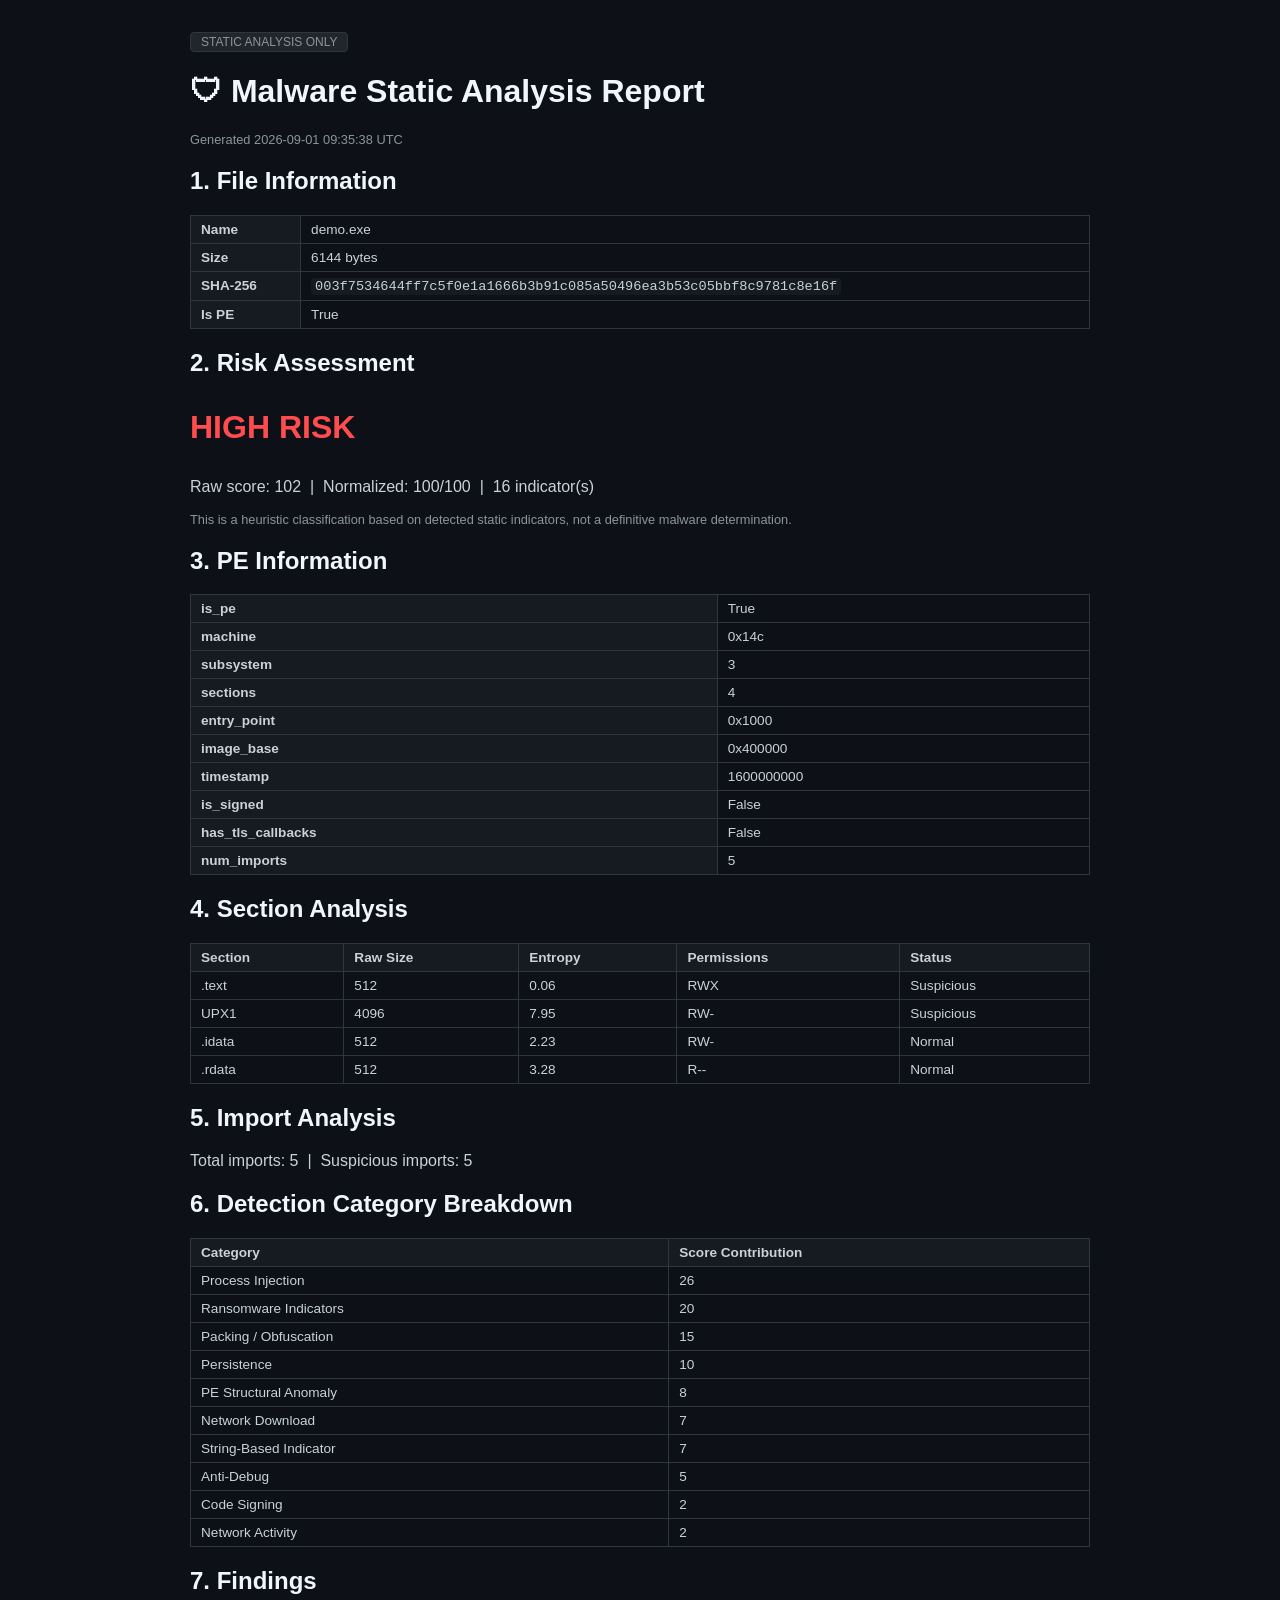
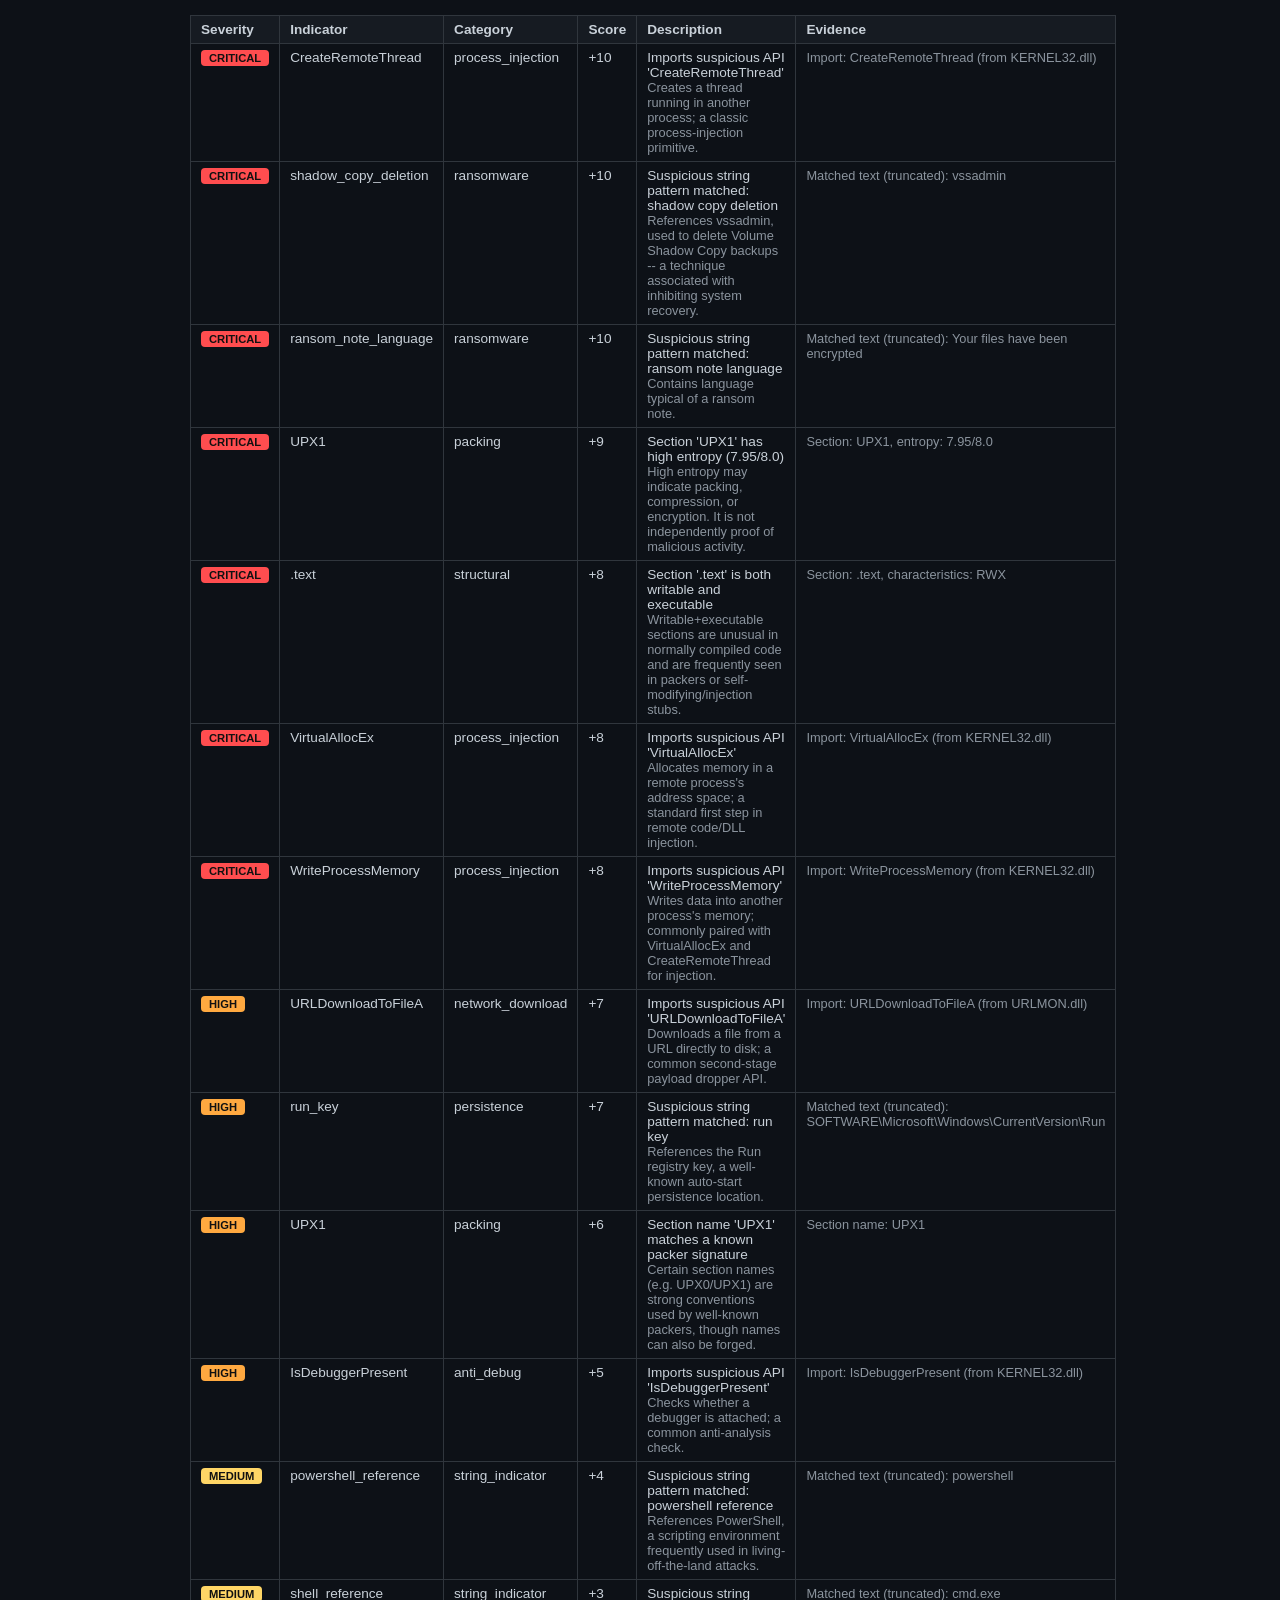
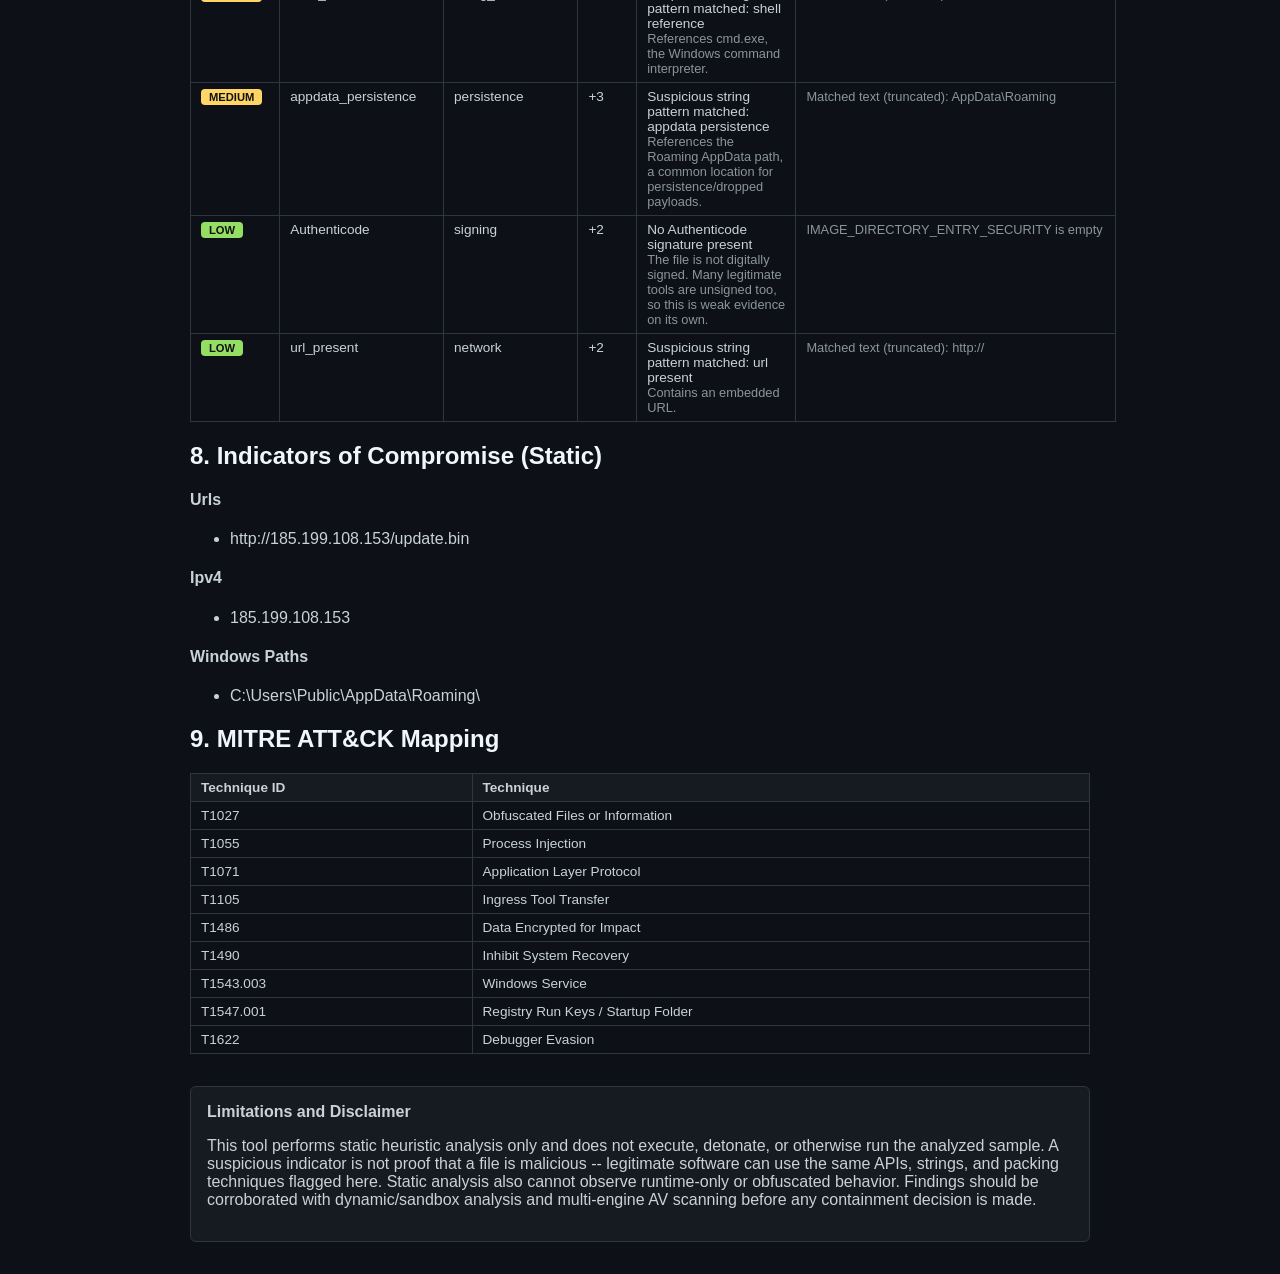
<file: reports/report_4_1788255401.html>
<!DOCTYPE html>
<html lang="en">
<head>
<meta charset="UTF-8">
<title>Static Analysis Report - demo.exe</title>
<style>
  body { font-family: -apple-system, Segoe UI, Roboto, sans-serif; background:#0d1117; color:#c9d1d9; padding:2rem; max-width:900px; margin:auto; }
  h1,h2,h3 { color:#f0f6fc; }
  .badge { display:inline-block; padding:2px 10px; border-radius:4px; background:#21262d; color:#8b949e; font-size:0.75rem; border:1px solid #30363d; }
  .verdict { font-size:2rem; font-weight:bold; color:#ff4d4f; }
  table { width:100%; border-collapse:collapse; margin:1rem 0; }
  th, td { border:1px solid #30363d; padding:6px 10px; text-align:left; font-size:0.85rem; vertical-align:top; }
  th { background:#161b22; }
  .sev { padding:2px 8px; border-radius:4px; color:#111; font-weight:bold; font-size:0.7rem; }
  .muted { color:#8b949e; font-size:0.8rem; }
  .disclaimer { border:1px solid #30363d; background:#161b22; padding:1rem; border-radius:6px; margin-top:2rem; }
  code { background:#161b22; padding:1px 4px; border-radius:3px; }
</style>
</head>
<body>
  <span class="badge">STATIC ANALYSIS ONLY</span>
  <h1>🛡 Malware Static Analysis Report</h1>
  <p class="muted">Generated 2026-09-01 09:35:38 UTC</p>

  <h2>1. File Information</h2>
  <table>
    <tr><th>Name</th><td>demo.exe</td></tr>
    <tr><th>Size</th><td>6144 bytes</td></tr>
    <tr><th>SHA-256</th><td><code>003f7534644ff7c5f0e1a1666b3b91c085a50496ea3b53c05bbf8c9781c8e16f</code></td></tr>
    <tr><th>Is PE</th><td>True</td></tr>
  </table>

  <h2>2. Risk Assessment</h2>
  <p class="verdict">HIGH RISK</p>
  <p>Raw score: 102 &nbsp;|&nbsp; Normalized: 100/100 &nbsp;|&nbsp; 16 indicator(s)</p>
  <p class="muted">This is a heuristic classification based on detected static indicators, not a definitive malware determination.</p>

  <h2>3. PE Information</h2>
  <table>
    <tr><th>is_pe</th><td>True</td></tr><tr><th>machine</th><td>0x14c</td></tr><tr><th>subsystem</th><td>3</td></tr><tr><th>sections</th><td>4</td></tr><tr><th>entry_point</th><td>0x1000</td></tr><tr><th>image_base</th><td>0x400000</td></tr><tr><th>timestamp</th><td>1600000000</td></tr><tr><th>is_signed</th><td>False</td></tr><tr><th>has_tls_callbacks</th><td>False</td></tr><tr><th>num_imports</th><td>5</td></tr>
  </table>

  <h2>4. Section Analysis</h2>
  <table>
    <tr><th>Section</th><th>Raw Size</th><th>Entropy</th><th>Permissions</th><th>Status</th></tr>
    <tr>
            <td>.text</td><td>512</td>
            <td>0.06</td><td>RWX</td>
            <td>Suspicious</td>
        </tr>
<tr>
            <td>UPX1</td><td>4096</td>
            <td>7.95</td><td>RW-</td>
            <td>Suspicious</td>
        </tr>
<tr>
            <td>.idata</td><td>512</td>
            <td>2.23</td><td>RW-</td>
            <td>Normal</td>
        </tr>
<tr>
            <td>.rdata</td><td>512</td>
            <td>3.28</td><td>R--</td>
            <td>Normal</td>
        </tr>
  </table>

  <h2>5. Import Analysis</h2>
  <p>Total imports: 5 &nbsp;|&nbsp; Suspicious imports: 5</p>

  <h2>6. Detection Category Breakdown</h2>
  <table>
    <tr><th>Category</th><th>Score Contribution</th></tr>
    <tr><td>Process Injection</td><td>26</td></tr>
<tr><td>Ransomware Indicators</td><td>20</td></tr>
<tr><td>Packing / Obfuscation</td><td>15</td></tr>
<tr><td>Persistence</td><td>10</td></tr>
<tr><td>PE Structural Anomaly</td><td>8</td></tr>
<tr><td>Network Download</td><td>7</td></tr>
<tr><td>String-Based Indicator</td><td>7</td></tr>
<tr><td>Anti-Debug</td><td>5</td></tr>
<tr><td>Code Signing</td><td>2</td></tr>
<tr><td>Network Activity</td><td>2</td></tr>
  </table>

  <h2>7. Findings</h2>
  <table>
    <tr><th>Severity</th><th>Indicator</th><th>Category</th><th>Score</th><th>Description</th><th>Evidence</th></tr>
    <tr>
            <td><span class="sev" style="background:#ff4d4f">CRITICAL</span></td>
            <td>CreateRemoteThread</td>
            <td>process_injection</td>
            <td>+10</td>
            <td>Imports suspicious API &#x27;CreateRemoteThread&#x27;<br><span class="muted">Creates a thread running in another process; a classic process-injection primitive.</span></td>
            <td class="muted">Import: CreateRemoteThread (from KERNEL32.dll)</td>
        </tr>
<tr>
            <td><span class="sev" style="background:#ff4d4f">CRITICAL</span></td>
            <td>shadow_copy_deletion</td>
            <td>ransomware</td>
            <td>+10</td>
            <td>Suspicious string pattern matched: shadow copy deletion<br><span class="muted">References vssadmin, used to delete Volume Shadow Copy backups -- a technique associated with inhibiting system recovery.</span></td>
            <td class="muted">Matched text (truncated): vssadmin</td>
        </tr>
<tr>
            <td><span class="sev" style="background:#ff4d4f">CRITICAL</span></td>
            <td>ransom_note_language</td>
            <td>ransomware</td>
            <td>+10</td>
            <td>Suspicious string pattern matched: ransom note language<br><span class="muted">Contains language typical of a ransom note.</span></td>
            <td class="muted">Matched text (truncated): Your files have been encrypted</td>
        </tr>
<tr>
            <td><span class="sev" style="background:#ff4d4f">CRITICAL</span></td>
            <td>UPX1</td>
            <td>packing</td>
            <td>+9</td>
            <td>Section &#x27;UPX1&#x27; has high entropy (7.95/8.0)<br><span class="muted">High entropy may indicate packing, compression, or encryption. It is not independently proof of malicious activity.</span></td>
            <td class="muted">Section: UPX1, entropy: 7.95/8.0</td>
        </tr>
<tr>
            <td><span class="sev" style="background:#ff4d4f">CRITICAL</span></td>
            <td>.text</td>
            <td>structural</td>
            <td>+8</td>
            <td>Section &#x27;.text&#x27; is both writable and executable<br><span class="muted">Writable+executable sections are unusual in normally compiled code and are frequently seen in packers or self-modifying/injection stubs.</span></td>
            <td class="muted">Section: .text, characteristics: RWX</td>
        </tr>
<tr>
            <td><span class="sev" style="background:#ff4d4f">CRITICAL</span></td>
            <td>VirtualAllocEx</td>
            <td>process_injection</td>
            <td>+8</td>
            <td>Imports suspicious API &#x27;VirtualAllocEx&#x27;<br><span class="muted">Allocates memory in a remote process&#x27;s address space; a standard first step in remote code/DLL injection.</span></td>
            <td class="muted">Import: VirtualAllocEx (from KERNEL32.dll)</td>
        </tr>
<tr>
            <td><span class="sev" style="background:#ff4d4f">CRITICAL</span></td>
            <td>WriteProcessMemory</td>
            <td>process_injection</td>
            <td>+8</td>
            <td>Imports suspicious API &#x27;WriteProcessMemory&#x27;<br><span class="muted">Writes data into another process&#x27;s memory; commonly paired with VirtualAllocEx and CreateRemoteThread for injection.</span></td>
            <td class="muted">Import: WriteProcessMemory (from KERNEL32.dll)</td>
        </tr>
<tr>
            <td><span class="sev" style="background:#ffa940">HIGH</span></td>
            <td>URLDownloadToFileA</td>
            <td>network_download</td>
            <td>+7</td>
            <td>Imports suspicious API &#x27;URLDownloadToFileA&#x27;<br><span class="muted">Downloads a file from a URL directly to disk; a common second-stage payload dropper API.</span></td>
            <td class="muted">Import: URLDownloadToFileA (from URLMON.dll)</td>
        </tr>
<tr>
            <td><span class="sev" style="background:#ffa940">HIGH</span></td>
            <td>run_key</td>
            <td>persistence</td>
            <td>+7</td>
            <td>Suspicious string pattern matched: run key<br><span class="muted">References the Run registry key, a well-known auto-start persistence location.</span></td>
            <td class="muted">Matched text (truncated): SOFTWARE\Microsoft\Windows\CurrentVersion\Run</td>
        </tr>
<tr>
            <td><span class="sev" style="background:#ffa940">HIGH</span></td>
            <td>UPX1</td>
            <td>packing</td>
            <td>+6</td>
            <td>Section name &#x27;UPX1&#x27; matches a known packer signature<br><span class="muted">Certain section names (e.g. UPX0/UPX1) are strong conventions used by well-known packers, though names can also be forged.</span></td>
            <td class="muted">Section name: UPX1</td>
        </tr>
<tr>
            <td><span class="sev" style="background:#ffa940">HIGH</span></td>
            <td>IsDebuggerPresent</td>
            <td>anti_debug</td>
            <td>+5</td>
            <td>Imports suspicious API &#x27;IsDebuggerPresent&#x27;<br><span class="muted">Checks whether a debugger is attached; a common anti-analysis check.</span></td>
            <td class="muted">Import: IsDebuggerPresent (from KERNEL32.dll)</td>
        </tr>
<tr>
            <td><span class="sev" style="background:#ffd666">MEDIUM</span></td>
            <td>powershell_reference</td>
            <td>string_indicator</td>
            <td>+4</td>
            <td>Suspicious string pattern matched: powershell reference<br><span class="muted">References PowerShell, a scripting environment frequently used in living-off-the-land attacks.</span></td>
            <td class="muted">Matched text (truncated): powershell</td>
        </tr>
<tr>
            <td><span class="sev" style="background:#ffd666">MEDIUM</span></td>
            <td>shell_reference</td>
            <td>string_indicator</td>
            <td>+3</td>
            <td>Suspicious string pattern matched: shell reference<br><span class="muted">References cmd.exe, the Windows command interpreter.</span></td>
            <td class="muted">Matched text (truncated): cmd.exe</td>
        </tr>
<tr>
            <td><span class="sev" style="background:#ffd666">MEDIUM</span></td>
            <td>appdata_persistence</td>
            <td>persistence</td>
            <td>+3</td>
            <td>Suspicious string pattern matched: appdata persistence<br><span class="muted">References the Roaming AppData path, a common location for persistence/dropped payloads.</span></td>
            <td class="muted">Matched text (truncated): AppData\Roaming</td>
        </tr>
<tr>
            <td><span class="sev" style="background:#95de64">LOW</span></td>
            <td>Authenticode</td>
            <td>signing</td>
            <td>+2</td>
            <td>No Authenticode signature present<br><span class="muted">The file is not digitally signed. Many legitimate tools are unsigned too, so this is weak evidence on its own.</span></td>
            <td class="muted">IMAGE_DIRECTORY_ENTRY_SECURITY is empty</td>
        </tr>
<tr>
            <td><span class="sev" style="background:#95de64">LOW</span></td>
            <td>url_present</td>
            <td>network</td>
            <td>+2</td>
            <td>Suspicious string pattern matched: url present<br><span class="muted">Contains an embedded URL.</span></td>
            <td class="muted">Matched text (truncated): http://</td>
        </tr>
  </table>

  <h2>8. Indicators of Compromise (Static)</h2>
  <h4>Urls</h4><ul><li>http://185.199.108.153/update.bin</li></ul>
<h4>Ipv4</h4><ul><li>185.199.108.153</li></ul>
<h4>Windows Paths</h4><ul><li>C:\Users\Public\AppData\Roaming\</li></ul>

  <h2>9. MITRE ATT&CK Mapping</h2>
  <table>
    <tr><th>Technique ID</th><th>Technique</th></tr>
    <tr><td>T1027</td><td>Obfuscated Files or Information</td></tr>
<tr><td>T1055</td><td>Process Injection</td></tr>
<tr><td>T1071</td><td>Application Layer Protocol</td></tr>
<tr><td>T1105</td><td>Ingress Tool Transfer</td></tr>
<tr><td>T1486</td><td>Data Encrypted for Impact</td></tr>
<tr><td>T1490</td><td>Inhibit System Recovery</td></tr>
<tr><td>T1543.003</td><td>Windows Service</td></tr>
<tr><td>T1547.001</td><td>Registry Run Keys / Startup Folder</td></tr>
<tr><td>T1622</td><td>Debugger Evasion</td></tr>
  </table>

  <div class="disclaimer">
    <strong>Limitations and Disclaimer</strong>
    <p>This tool performs static heuristic analysis only and does not execute, detonate,
    or otherwise run the analyzed sample. A suspicious indicator is not proof that a file
    is malicious -- legitimate software can use the same APIs, strings, and packing
    techniques flagged here. Static analysis also cannot observe runtime-only or
    obfuscated behavior. Findings should be corroborated with dynamic/sandbox analysis
    and multi-engine AV scanning before any containment decision is made.</p>
  </div>
</body>
</html>
</file>
